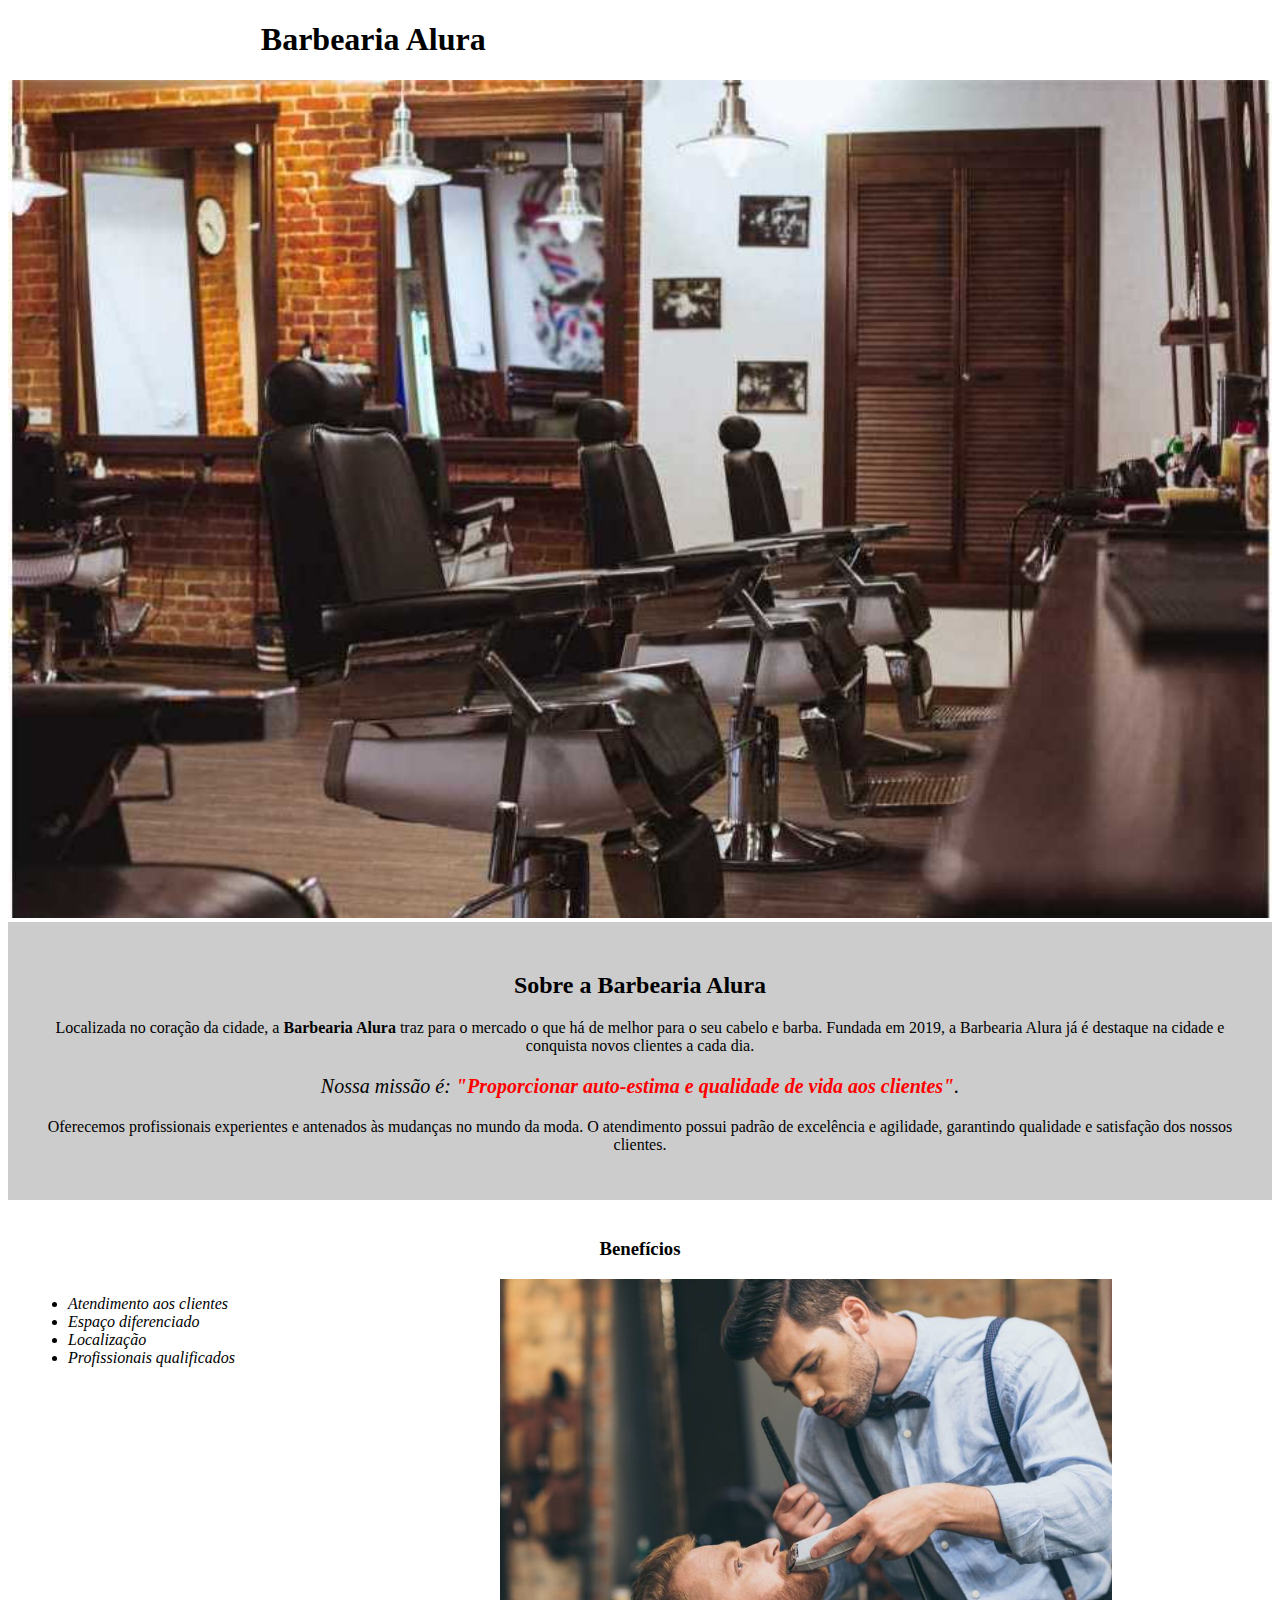
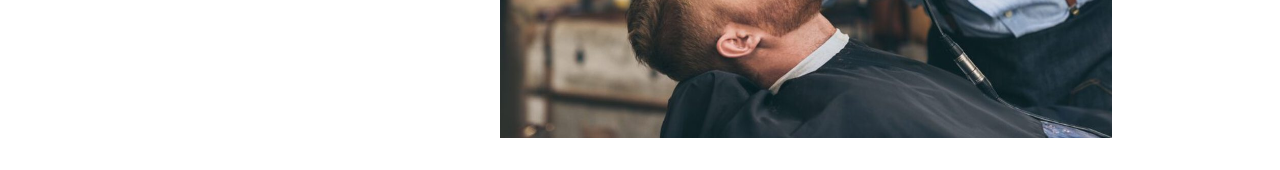
<file: index.html>
<!DOCTYPE html>
<html lang="pt-br">
    <head>
        <meta charset="UTF-8">
        <title>Barbearia Alura</title>
        <link rel="stylesheet" href="style-home.css">
    </head>
    <body>
        <header>
            <h1 class="titulo-principal">Barbearia Alura</h1>
        </header>
        <img id="banner" src="banner1.jpg">
        <div class="principal">
            <h2 class="titulo-centralizado">Sobre a Barbearia Alura</h2>
            <p>Localizada no coração da cidade, a <strong>Barbearia Alura</strong> traz para o mercado o que há de melhor para o seu cabelo e barba. 
              Fundada em 2019, a Barbearia Alura já é destaque na cidade e conquista novos clientes a cada dia.</p>
            <p id="missao" style="font-size: 20px"><em>Nossa missão é: <strong>"Proporcionar auto-estima e qualidade de vida aos clientes"</strong>.
            </em></p>
            <p>Oferecemos profissionais experientes e antenados às mudanças no mundo da moda. 
              O atendimento possui padrão de excelência e agilidade, garantindo qualidade e satisfação dos nossos clientes.</p>
        </div>
        <div class="beneficios">
            <h3 class="titulo-centralizado">Benefícios</h3>
            <ul>
                <li class="itens">Atendimento aos clientes</li>
                <li class="itens">Espaço diferenciado</li>
                <li class="itens">Localização</li>
                <li class="itens">Profissionais qualificados</li>
            </ul>
            <img src="beneficios.jpg" class="imagembeneficios">
        </div>
    </body>
</html>
</file>
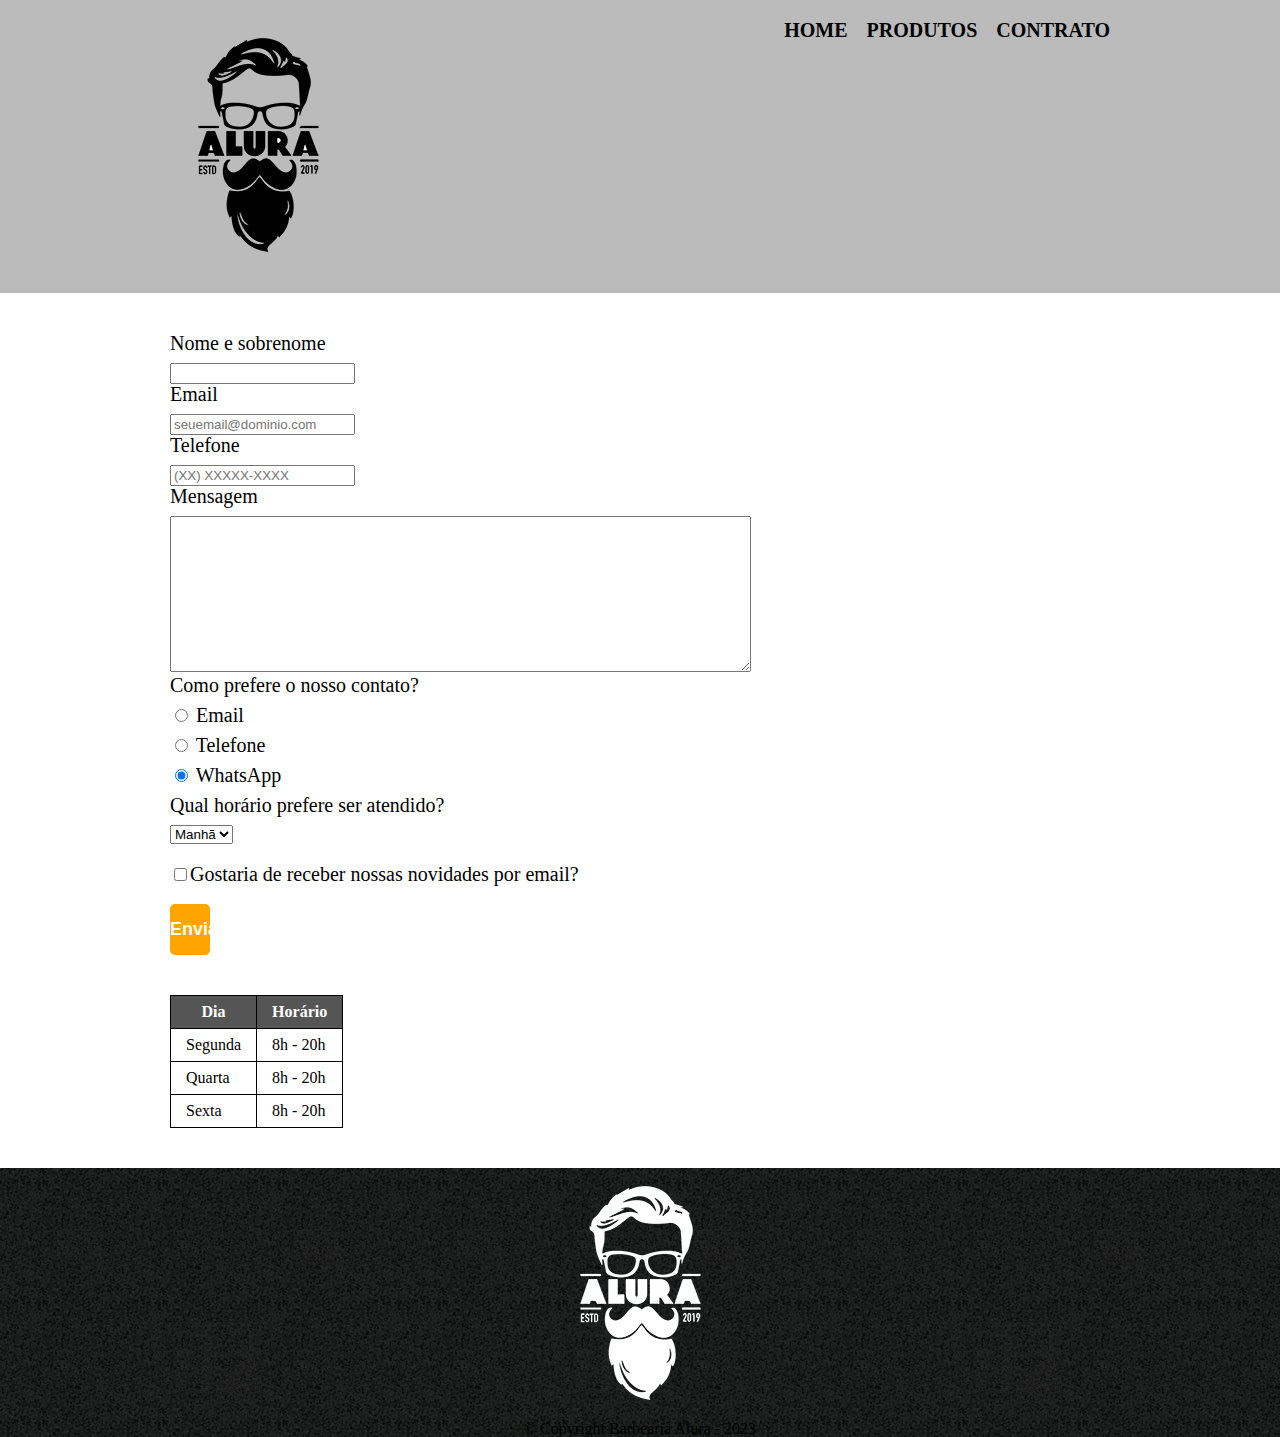
<file: contatos.html>
<!DOCTYPE html>
  <html>
  <read>
        <meta charset=UTF-8>
        <title>Produtos - Babearia Alura</title>
        <link rel="stylesheet" href="reset.css">
        <link rel="stylesheet" href="style.css">
    </read>
    <body>
        <header>
            <div class="caixa">
                <h1><img src="logo.png" alt="Logo da Barbearia Alura"></h1>
            <nav>
                <ul>
                    <li><a href="index.html">Home</a></li>
                    <li><a href="protudos.html">Produtos</a></li>
                    <li><a href="contato.html">Contrato</a></li>
                </ul>
            </nav>
            </div>
        </header>
        <main>
            <form>
                <label for="nomesobrenome">Nome e sobrenome</label>
                <input type="text" id="nomesobrenome" class="input-padrao" required>

                <label for="email">Email</label>
                <input type="email" id="email" class="input-padrao" required placeholder="seuemail@dominio.com">

                <label for="telefone">Telefone</label>
                <input type="tel" id="telefone" class="input-padrao" required placeholder="(XX) XXXXX-XXXX">
                
                <label for="mensagem">Mensagem</label>
                <textarea cols="70" rows="10" id="mensagem" class="input-padrao" required></textarea>
                
                <fieldset>
                    <legend>Como prefere o nosso contato?</legend>
                    <label for="radio-email"><input type="radio" name="contato" value="email" id="radio-email"> Email</label>
                    
                    <label for="radio-telefone"><input type="radio" name="contato" value="telefone" id="radio-telefone"> Telefone</label>
                    
                    <label for="radio-whatsapp"><input type="radio" name="contato" value="WhatsApp" id="radio-whatsapp" checked> WhatsApp</label>
                </fieldset>
                
                <fieldset>
                    <legend>Qual horário prefere ser atendido?</legend>
                    <select>
                        <option>Manhã</option>
                        <option>Tarde</option>
                        <option>Noite</option>
                    </select>
                 </fieldset>
                <label class="checkbox"><input type="checkbox">Gostaria de receber nossas novidades por email?</label>

                <input type="submit" value="Enviar Formulário" class="enviar">
            </form>
            <table>
                <thead>
                    <tr>
                        <th>Dia</th>
                        <th>Horário</th>
                    </tr>
                </thead>
                <tbody>
                    <tr>
                        <td>Segunda</td>
                        <td>8h - 20h</td>
                    </tr>
                    <tr>
                        <td>Quarta</td>
                        <td>8h - 20h</td>
                    </tr>
                    <tr>
                        <td>Sexta</td>
                        <td>8h - 20h</td>
                    </tr>
                </tbody>
            </table>
        </main>
        <footer>
            <img src="logo-branco.png" alt="Logo da Barbearia Alura">
            <p class="Copyright">&copy; Copyright Barbearia Alura - 2023</p>
        </footer>
    </body>
</html>
</file>
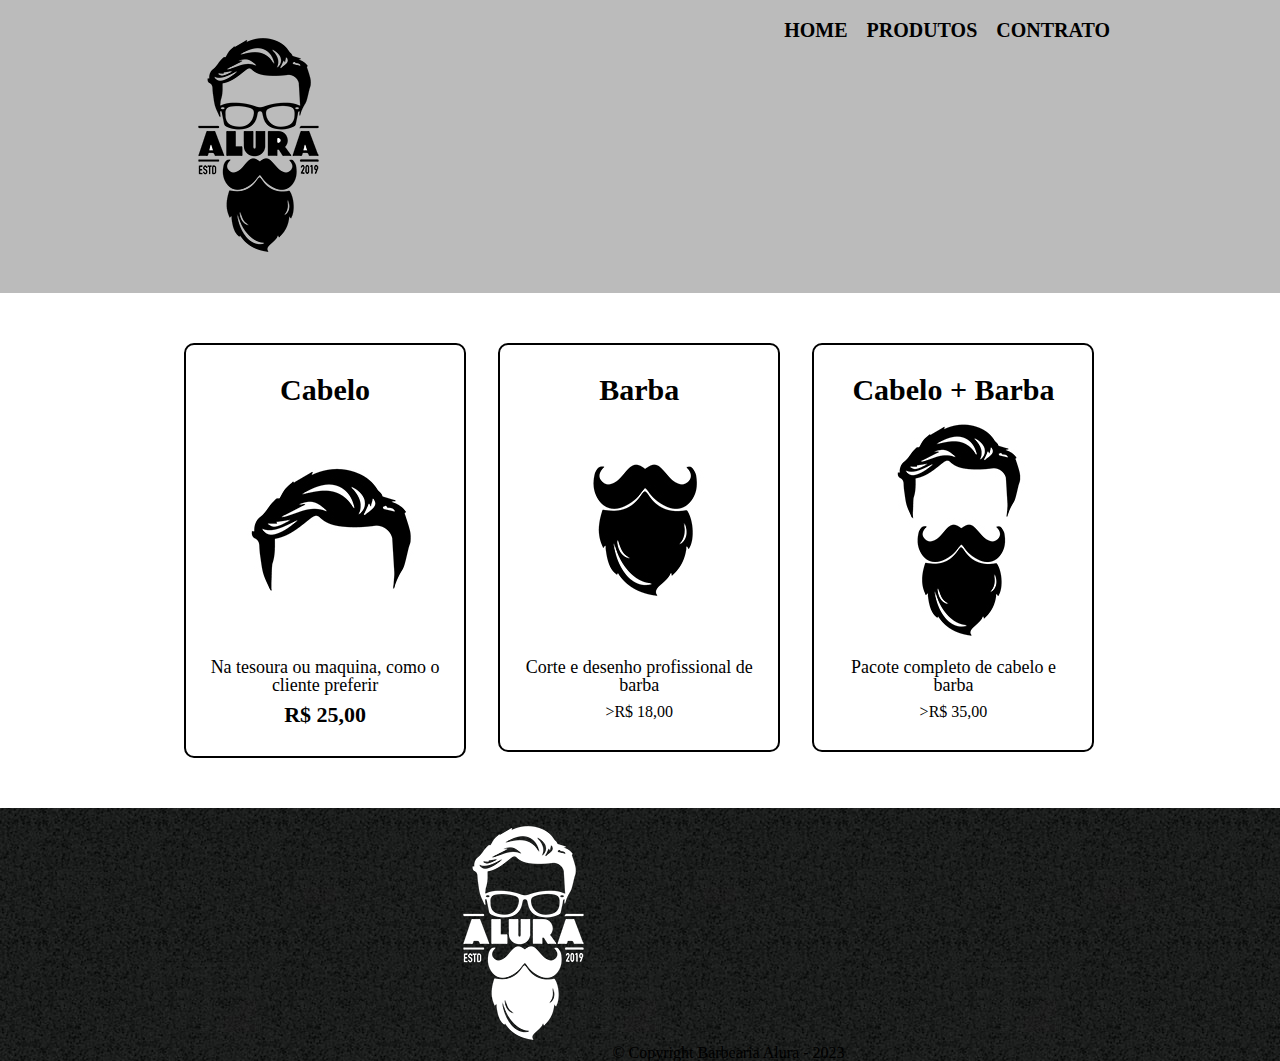
<file: produtos.html>
<!DOCTYPE html>
<html>
    <read>
        <meta charset=UTF-8>
        <title>Produtos - Babearia Alura</title>
        <link rel="stylesheet" href="reset.css">
        <link rel="stylesheet" href="style.css">
    </read>
    <body>
        <header>
            <div class="caixa">
                <h1><img src="logo.png"></h1>
            <nav>
                <ul>
                    <li><a href="index.html">Home</a></li>
                    <li><a href="protudos.html">Produtos</a></li>
                    <li><a href="contato.html">Contrato</a></li>
                </ul>
            </nav>
            </div>
        </header>
        <main>
            <ul class="produtos">
                <li>
                    <h2>Cabelo</h2>
                    <img src="cabelo.jpg">
                    <p class="produto-descricao">Na tesoura ou maquina, como o cliente preferir</p>
                    <p class="produto-preco">R$ 25,00</p>
                </li>
                <li>
                    <h2>Barba</h2>
                    <img src="barba.jpg">
                    <p class="produto-descricao">Corte e desenho profissional de barba</p>
                    <p class="produto-preco"></p>>R$ 18,00</p>
                </li>
                <li>
                    <h2>Cabelo + Barba</h2>
                    <img src="cabelo+barba.jpg">
                    <p class="produto-descricao">Pacote completo de cabelo e barba</p>
                    <p class="produto-preco"></p>>R$ 35,00</p>
                </li>
            </ul>
        </main>
        <footer>
            <img src="logo-branco.png"
            <p class="Copyright">&copy; Copyright Barbearia Alura - 2023</p>
        </footer>
    </body>
</html>
</file>
<file: style-home.css>
#banner{
    width: 100%;
}

.principal{
    background:#cccccc;
    padding: 30px;
}

.titulo-principal{
    padding-left: 20%;
}

.titulo-centralizado{
    text-align: center
}

p {
    text-align: center;
}

#missao{
    font-size: 20px;
}

em strong{
    color: #FF0000;
}

.itens{
    font-style: italic;
}

.beneficios{
    background: #FFFFFF;
    padding: 20px;
}

ul{
    display: inline-block;
    vertical-align: top;
    width: 20%;
    margin-right: 15%;
}

.imagembeneficios{
    width: 50%;
}
</file>
<file: style.css>
header {
    background: #BBBBBB;
    padding: 20px 0;
}

.caixa {
    position: relative;
    width: 940px;
    margin: 0 auto;
}

nav {
    position: absolute;
    top: 0;
    right: 0;
}

nav li {
    display: inline;
    margin: 0 0 0 15px;
}

nav a {
    text-transform: uppercase;
    color: #000000;
    font-weight: bold;
    font-size: 20px;
    text-decoration: none;
}

nav a: :hover{
    color: #C78C19;
    text-decoration: underline; 
}

.produtos {
    width: 940px;
    margin: 0 auto;
    padding: 50px 0;
}

.produtos li {
    display: inline-block;
    text-align: center;
    width: 30%;
    vertical-align: top;
    margin: 0 1.5%;
    padding: 30px 20px;
    box-sizing: border-box;
    border: 2px solid #000000;
    border-radius: 10px;
}

.produtos li:hover{
    border-color: #C78C19;
}

.produtos li:active{
    border-color: #088C19;
}

.produtos li:hover h2{
    font-size: 340px;
}

.produtos h2 {
    font-size: 30px;
    font-weight: bold;
}

.produto-descricao {
    font-size: 18px;
}

.produto-preco {
    font-size: 22px;
    font-weight: bold;
    margin-top: 10px;
}

footer{
    text-align: center;
    background: url("bg.jpg");
}

copyright {
    color: #FFFFFF;
    font-size: 13px;
    margin: 20px 0 0;
}

main {
    width: 940px;
    margin: 0 auto;
}

form {
    margin: 40px 0;
}

form label, form legend {
    display: block;
    font-size: 20px;
    margin: 0 0 10px;
}

.input padrao {
    display: block;
    margin: 0 0 20px;
    padding: 10px 25px;
    width: 50%;
}

.checkbox {
    margin: 20px 0;
}

.enviar{
    width: 40px;
    padding: 15px 0;
    background: orange;
    color: white;
    font-weight: bold;
    font-size: 18px;
    border: none;
    border-radius: 5px;
    transition: 1s all;
    cursor: pointer;
}

.enviar:hover{
    background: darkorange;
    transform: scale(1.2);
    transform: rotate();
}

table{
    margin: 20px 0 40px;
}

thead {
    background: #555555;
    color: white;
    font-weight: bold;
}

td, th {
    border: 1px solid #000000;
    padding: 8px 15px;
}
</file>
